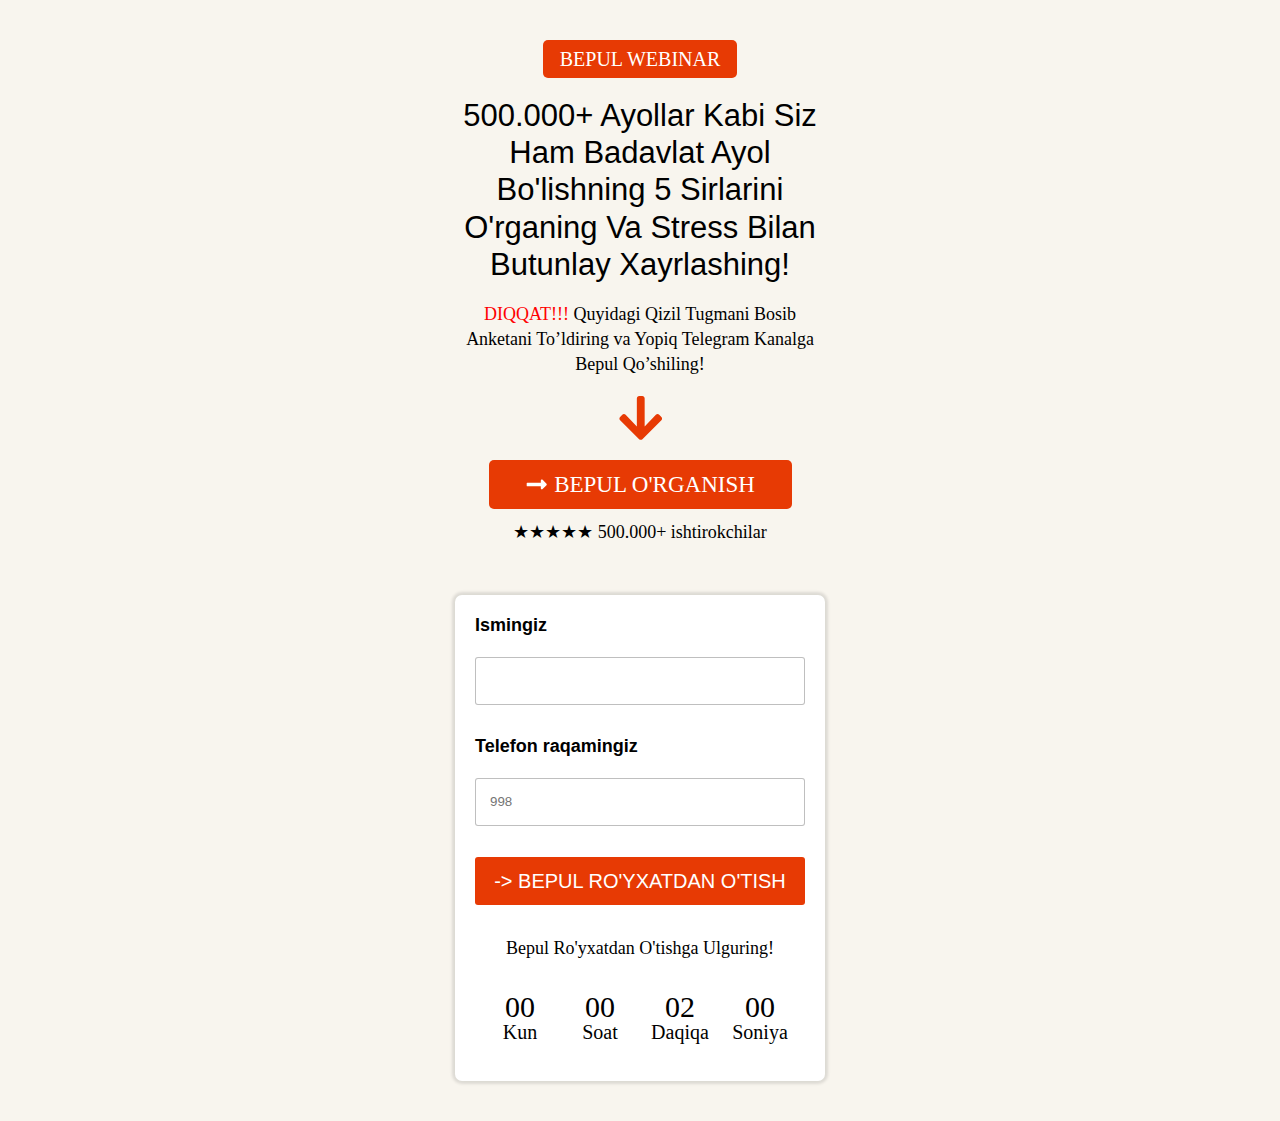
<file: index.html>
<!DOCTYPE html>
<html lang="en">

<head>
    <meta charset="UTF-8">
    <meta name="viewport" content="width=device-width, initial-scale=1.0">
    <title>Abdulla Saidkamolov</title>

    <style>
     * { margin: 0; padding: 0; box-sizing: border-box; } @font-face { font-family: 'PrataSubset'; src: url('./font/Prata-Subset.woff2') format('woff2'); font-weight: normal; font-style: normal; font-display: swap; } .date { padding-top: 40px; padding-bottom: 40px; background-color: #F8F5EE; } .date__container { max-width: 390px; margin-left: auto; margin-right: auto; padding-left: 10px; padding-right: 10px; } .date__top { background-color: #E73A04; padding: 4px 6px; border-radius: 5px; width: 100%; margin-left: auto; margin-right: auto; max-width: 194px; margin-bottom: 19px; text-align: center; } .date__top-span { color: white; font-weight: 400; font-size: 20px; line-height: 30px; } .date__title { font-family: "Prata", Sans-serif; font-weight: 400; font-size: 31px; line-height: 37.2px; text-align: center; text-transform: capitalize; margin-bottom: 19px; } .date__text { font-weight: 400; font-size: 18px; line-height: 25.2px; text-align: center; margin-bottom: 14px; span { color: #FF0000; } } .date__arrow { margin-left: auto; margin-right: auto; display: flex; align-items: center; justify-content: center; margin-bottom: 17px; } .date__register-btn { background-color: #E73A04; padding: 12px 24px; border-radius: 5px; width: 100%; margin-left: auto; margin-right: auto; max-width: 303px; display: flex; align-items: center; justify-content: center; margin-bottom: 10px; gap: 5px; text-align: center; color: white; font-weight: 400; font-size: 23px; line-height: 25px; } .date__subtext { font-weight: 400; font-size: 18px; line-height: 27px; text-align: center; margin-bottom: 49px; } .date__row { background: var(--color-white-solid, #FFFFFF); box-shadow: 0px 0px 3px 3px #0000001C; border-radius: 7px; padding: 20px; display: flex; flex-direction: column; gap: 31px; } .date__col-text { font-weight: 700; font-style: Bold; margin-bottom: 21px; font-size: 18px; line-height: 21px; letter-spacing: 0%; vertical-align: middle; font-family: "Prata", Sans-serif; } .date__col-inp { background: var(--color-white-solid, #FFFFFF); border: 1px solid #00000040; outline: none; width: 100%; height: 48px; padding: 13.5px 14px; border-radius: 3px; } .error-msg { color: #e73a04; font-size: 14px; margin-top: 4px; display: none; font-family: "Prata", sans-serif; } .date__col-inp.error { border: 1px solid #e73a04; background-color: #fff5f2; } .date__row-text { font-weight: 400; font-size: 18px; line-height: 25.2px; letter-spacing: 0%; text-align: center; vertical-align: middle; } .date__timer-box { display: flex; align-items: center; justify-content: center; margin-bottom: 19px; } .date__btn { font-family: 500; font-size: 20px; line-height: 20px; cursor: pointer; color: white; padding: 14px 18px; background-color: #E73A04; border-radius: 3px; text-align: center; font-family: "Prata", Sans-serif; } .block { width: 80px; text-align: center; } .value { font-weight: 400; font-size: 30px; line-height: 30px; } .label { font-weight: 400; font-size: 20px; line-height: 20px; text-align: center; } .registerModal { max-width: 500px; width: 100%; } .timer { display: flex; gap: var(--gap-between-blocks); align-items: flex-start; } @media (max-width:400px) { .date__btn { font-size: 18px; } .date__title { font-size: 29px; line-height: 29px; } .date__text { font-size: 16px; line-height: 22px; } .date__row { padding: 15px; } }
    </style>
    <link rel="stylesheet" href="./css/modal.css" />
</head>

<body>

    <section class="date">
        <div class="date__container">
            <div class="date__top">
                <span class="date__top-span">BEPUL WEBINAR</span>
            </div>
            <h1 class="date__title">500.000+ ayollar kabi
                Siz ham badavlat ayol
                bo'lishning 5 sirlarini
                o'rganing va stress
                bilan butunlay
                xayrlashing!</h1>
            <p class="date__text"><span>DIQQAT!!!</span> Quyidagi Qizil Tugmani
                Bosib Anketani To’ldiring va Yopiq
                Telegram Kanalga Bepul Qo’shiling!</p>

            <div class="date__arrow">
                <svg width="51" height="51" viewBox="0 0 51 51" fill="none" xmlns="http://www.w3.org/2000/svg">
                    <path
                        d="M44.2197 22.7177L46.3877 24.8856C47.3057 25.8036 47.3057 27.288 46.3877 28.1962L27.4131 47.1805C26.4951 48.0985 25.0107 48.0985 24.1025 47.1805L5.11816 28.1962C4.2002 27.2782 4.2002 25.7938 5.11816 24.8856L7.28613 22.7177C8.21387 21.7899 9.72754 21.8094 10.6357 22.7567L21.8467 34.5243V6.45789C21.8467 5.15906 22.8916 4.11414 24.1904 4.11414H27.3154C28.6143 4.11414 29.6592 5.15906 29.6592 6.45789V34.5243L40.8701 22.7567C41.7783 21.7997 43.292 21.7802 44.2197 22.7177Z"
                        fill="#E73A04" />
                </svg>
            </div>


            <div class="date__register-btn ">
                <svg width="24" height="24" viewBox="0 0 24 24" fill="none" xmlns="http://www.w3.org/2000/svg">
                    <path
                        d="M15.7932 10.6923H2.22949C1.93179 10.6923 1.69043 10.9336 1.69043 11.2313V13.747C1.69043 14.0447 1.93179 14.286 2.22949 14.286H15.7932V16.3551C15.7932 17.3156 16.9545 17.7966 17.6337 17.1175L21.4997 13.2515C21.9207 12.8305 21.9207 12.1478 21.4997 11.7268L17.6337 7.8609C16.9546 7.18173 15.7932 7.66275 15.7932 8.62327V10.6923Z"
                        fill="white" />
                </svg>
                <span>BEPUL O'RGANISH</span>
            </div>


            <p class="date__subtext">★★★★★ 500.000+ ishtirokchilar</p>


            <div class="date__row">
                <div class="date__col">
                    <label for="name">
                        <p class="date__col-text">Ismingiz</p>
                        <input class="date__col-inp" type="text" id="name">
                        <small class="error-msg"></small>
                    </label>
                </div>
                <div class="date__col">
                    <label for="tel">
                        <p class="date__col-text">Telefon raqamingiz</p>
                        <input class="date__col-inp" type="text" placeholder="998" id="tel">
                        <small class="error-msg"></small>
                    </label>
                </div>


                <div class="date__btn registerBtn">
                    -> BEPUL RO'YXATDAN O'TISH
                </div>
                <h3 class="date__row-text">Bepul Ro'yxatdan O'tishga Ulguring!</h3>

                <div class="date__timer-box">
                    <div class="timer" role="timer" aria-live="polite" aria-atomic="true">
                        <div class="block">
                            <div class="value" id="days">00</div>
                            <div class="label">Kun</div>
                        </div>

                        <div class="block">
                            <div class="value" id="hours">00</div>
                            <div class="label">Soat</div>
                        </div>

                        <div class="block">
                            <div class="value" id="minutes">01</div>
                            <div class="label">Daqiqa</div>
                        </div>

                        <div class="block">
                            <div class="value" id="seconds">59</div>
                            <div class="label">Soniya</div>
                        </div>
                    </div>
                </div>
            </div>

        </div>
    </section>


    <div id="registrationModal" class="homeModal" style="display: none;">
        <div class="homeModalOverlay"></div>

        <img src="./images/close.svg" loading="lazy" decoding="async" alt="close img">
        <div class="date__rows">
            <div class="date__col mb">
                <label for="name">
                    <p class="date__col-text">Ismingiz</p>
                    <input class="date__col-inp" type="text" id="name">
                    <small class="error-msg"></small>
                </label>

            </div>
            <div class="date__col mb">
                <label for="tel">
                    <p class="date__col-text">Telefon raqamingiz</p>
                    <input class="date__col-inp" type="text" placeholder="998" id="tel">
                    <small class="error-msg"></small>
                </label>
            </div>
            <div class="date__btn">→ BEPUL RO‘YXATDAN O‘TISH</div>
        </div>
    </div>

    <script defer src="./js/app.js"></script>
</body>

</html>
</file>
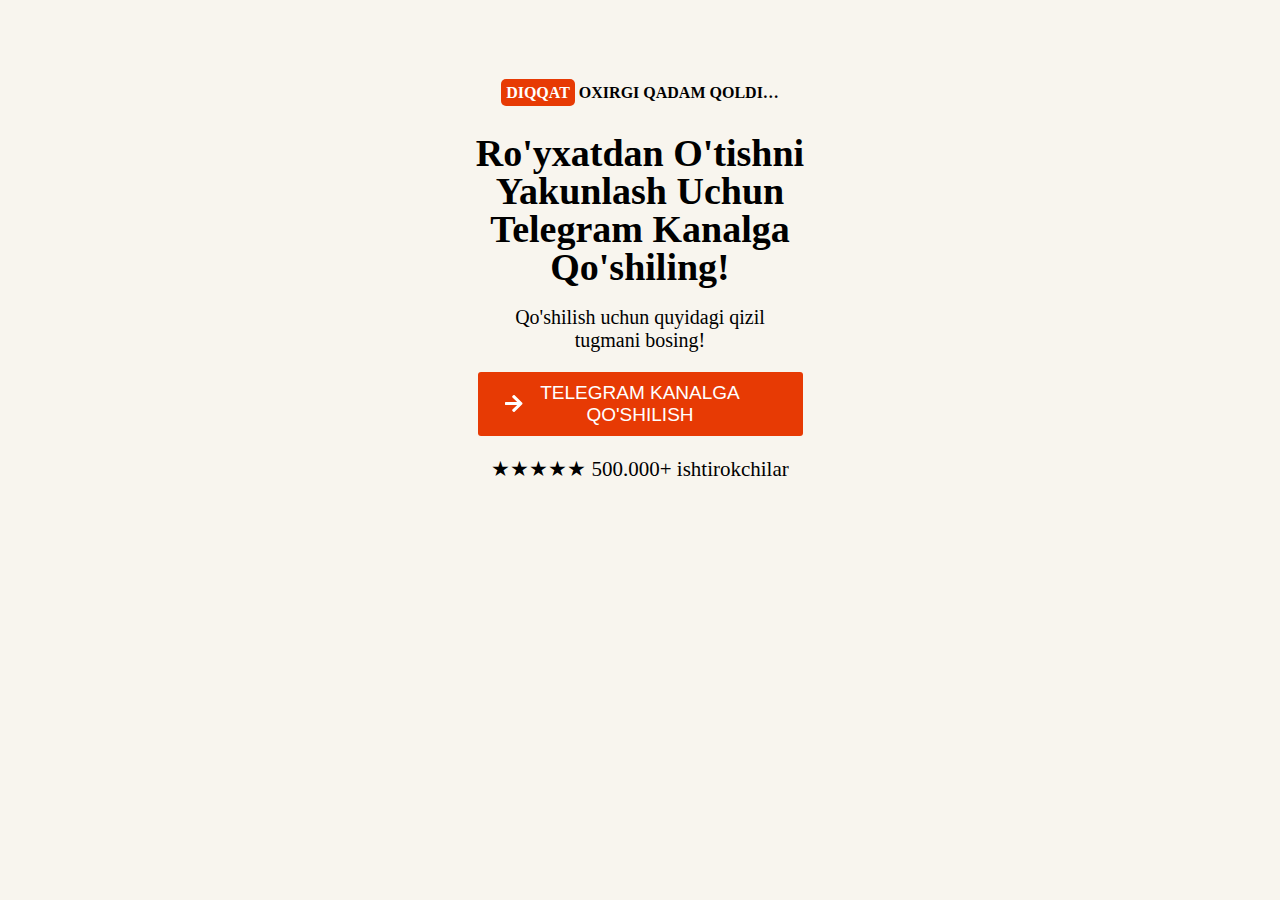
<file: thenkYou.html>
<!DOCTYPE html>
<html lang="en">

<head>
    <meta charset="UTF-8">
    <meta name="viewport" content="width=device-width, initial-scale=1.0">
    <title>Raxmat</title>

    <style>
     body { background-color: #f8f5ee; } .hero { padding: 60px 15px; text-align: center; } .hero__container { max-width: 390px; margin: 0 auto; } .hero__subtitle { font-size: 16px; span { background-color: #e73a04; color: white; border-radius: 5px; padding: 5px; } } .hero__title { font-size: 38px; line-height: 1em; font-weight: 700; margin-bottom: 10px; text-transform: capitalize; } .hero__text { font-size: 20px; font-weight: 500; } .hero__btn { font-size: 19px; background-color: rgb(231, 58, 4); color: white; display: flex; align-items: center; text-decoration: none; border: none; cursor: pointer; border-radius: 3px; max-width: 305px; justify-content: center; font-family: "Prata", Sans-serif; margin-left: auto; margin-right: auto; width: 100%; padding: 10px; } .hero__btn-box { position: relative; } .hero__subtext { font-size: 21px; font-weight: 500; } .hero__btn-svg { position: absolute; left: 60px; } @media (max-width:400px) { .hero__btn-svg { position: absolute; left: 35px; } }
    </style>

    <noscript>
        <link rel="stylesheet" href="./css/modal.css" />
    </noscript>
</head>

<body>

    <section class="hero">
        <div class="hero__container">
            <h3 class="hero__subtitle">
                <span>DIQQAT</span> OXIRGI QADAM QOLDI…
            </h3>

            <h2 class="hero__title">
                Ro'yxatdan o'tishni yakunlash uchun Telegram kanalga qo'shiling!
            </h2>

            <p class="hero__text">
                Qo'shilish uchun quyidagi qizil <br> tugmani bosing!
            </p>

            <div class="hero__btn-box">
                <a class="hero__btn" href="https://t.me/+QRvw3QVpbskxZjky">
                    <svg class="hero__btn-svg" width="20" height="25" viewBox="0 0 512 512"
                        xmlns="http://www.w3.org/2000/svg">
                        <path
                            d="M190.5 66.9l22.2-22.2c9.4-9.4 24.6-9.4 33.9 0L441 239c9.4 9.4 9.4 24.6 0 33.9L246.6 467.3c-9.4 9.4-24.6 9.4-33.9 0l-22.2-22.2c-9.5-9.5-9.3-25 .4-34.3L311.4 296H24c-13.3 0-24-10.7-24-24v-32c0-13.3 10.7-24 24-24h287.4L190.9 101.2c-9.8-9.3-10-24.8-.4-34.3z"
                            fill="white" />
                    </svg>

                    TELEGRAM KANALGA <br> QO'SHILISH
                </a>
            </div>


            <p class="hero__subtext">★★★★★ 500.000+ ishtirokchilar</p>
        </div>
    </section>
</body>

</html>
</file>
<file: css/modal.css>
.date__rows { position: fixed; top: 50%; left: 50%; transform: translate(-50%, -50%); background: white; z-index: 1000; width: calc(100% - 20px); max-width: 400px; border-radius: 7px; padding: 20px; gap: 31px; box-sizing: border-box; } .homeModalOverlay { position: fixed; inset: 0; background: rgba(0, 0, 0, 0.6); z-index: 999; } .homeModal { padding-left: 10px; padding-right: 10px; } .mb { margin-bottom: 20px; }
</file>
